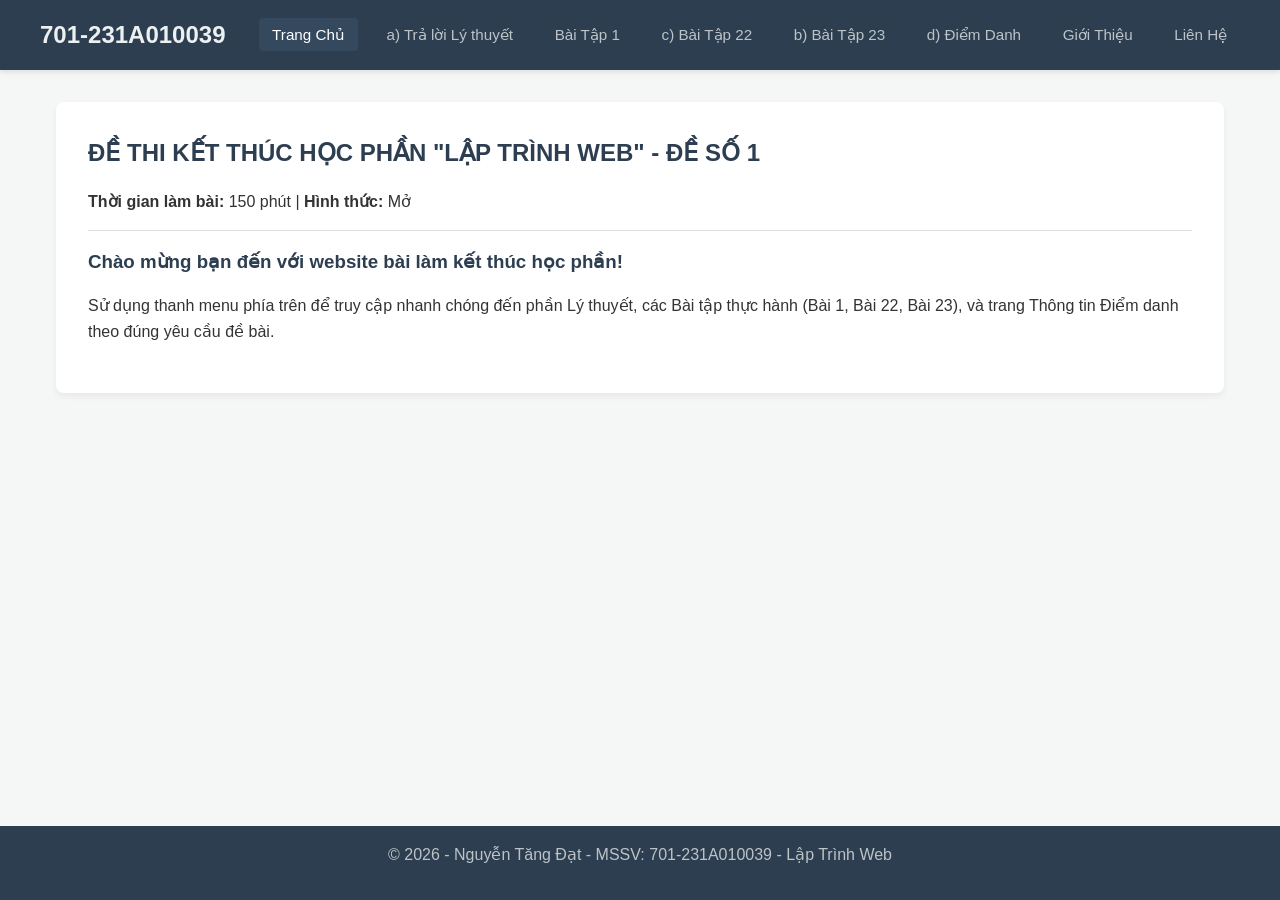
<file: index.html>
<!DOCTYPE html>
<html lang="vi">
<head>
    <meta charset="UTF-8">
    <meta name="viewport" content="width=device-width, initial-scale=1.0">
    <title>Trang Chủ - Đề Thi Lập Trình Web</title>
    <link rel="stylesheet" href="css/style.css">
</head>
<body>
    <header>
        <div class="nav-container">
            <div class="logo">701-231A010039</div>
            <nav>
                <ul>
                    <li><a href="index.html" class="active">Trang Chủ</a></li>
                    <li><a href="lythuyet.html">a) Trả lời Lý thuyết</a></li>
                    <li><a href="baitap01.html">Bài Tập 1</a></li>
                    <li><a href="baitap22.html">c) Bài Tập 22</a></li>
                    <li><a href="baitap23.html">b) Bài Tập 23</a></li>
                    <li><a href="diemdanh.html">d) Điểm Danh</a></li>
                    <li><a href="about.html">Giới Thiệu</a></li>
                    <li><a href="contact.html">Liên Hệ</a></li>
                </ul>
            </nav>
        </div>
    </header>

    <main>
        <section class="card">
            <h1>ĐỀ THI KẾT THÚC HỌC PHẦN "LẬP TRÌNH WEB" - ĐỀ SỐ 1</h1>
            <p><strong>Thời gian làm bài:</strong> 150 phút | <strong>Hình thức:</strong> Mở</p>
            <hr style="margin: 1rem 0; border: 0; border-top: 1px solid #ddd;">
            <h3>Chào mừng bạn đến với website bài làm kết thúc học phần!</h3>
            <p>Sử dụng thanh menu phía trên để truy cập nhanh chóng đến phần Lý thuyết, các Bài tập thực hành (Bài 1, Bài 22, Bài 23), và trang Thông tin Điểm danh theo đúng yêu cầu đề bài.</p>
        </section>
    </main>

    <footer>
        <p>&copy; 2026 - Nguyễn Tăng Đạt - MSSV: 701-231A010039 - Lập Trình Web</p>
    </footer>

    <script src="js/script.js"></script>
</body>
</html>
</file>
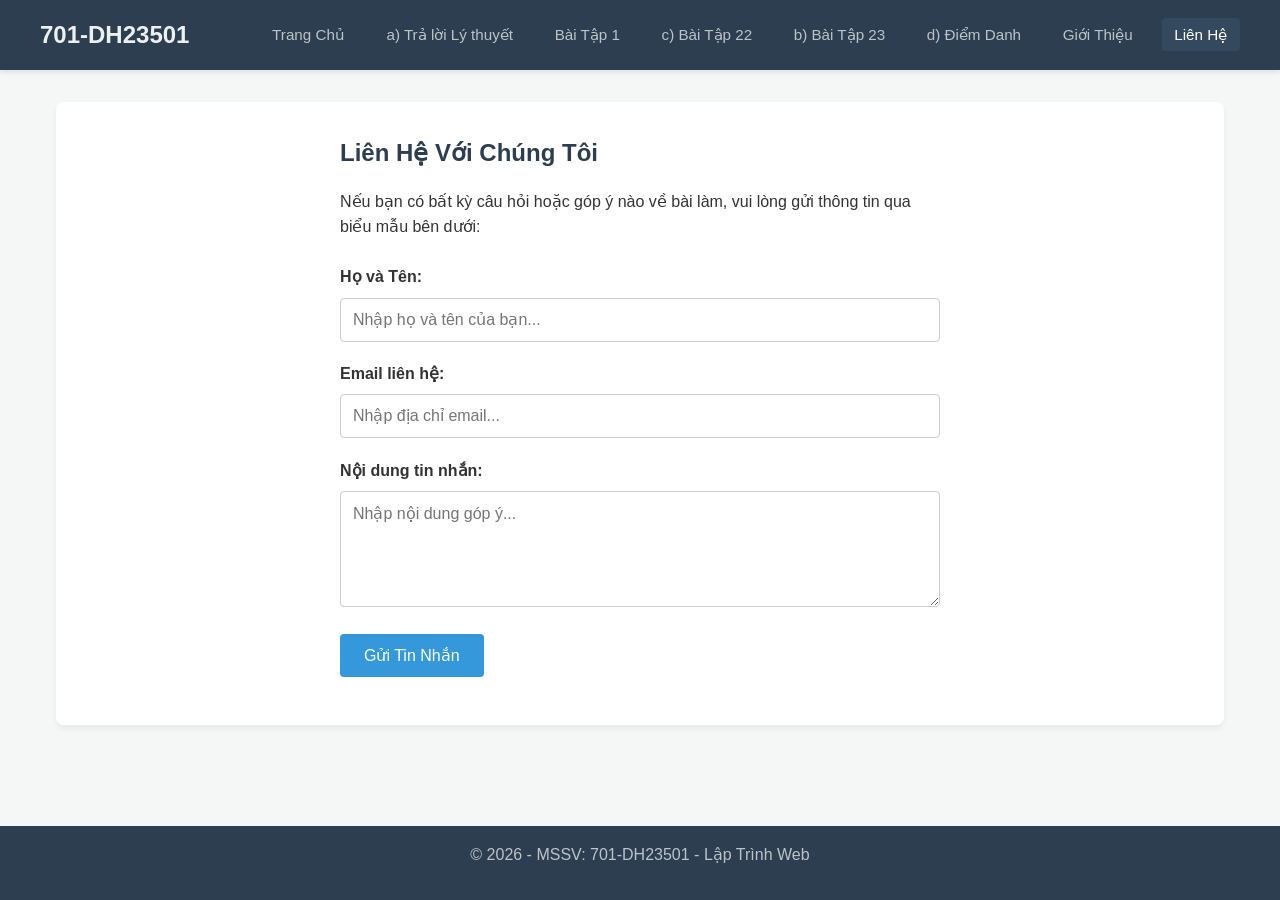
<file: about.html>
<!DOCTYPE html>
<html lang="vi">
<head>
    <meta charset="UTF-8">
    <meta name="viewport" content="width=device-width, initial-scale=1.0">
    <title>Liên Hệ - Đề Thi Lập Trình Web</title>
    <link rel="stylesheet" href="css/style.css">
    <style>
        .contact-wrapper {
            max-width: 600px;
            margin: 0 auto;
        }
    </style>
</head>
<body>
    <header>
        <div class="nav-container">
            <div class="logo">701-DH23501</div>
            <nav>
                <ul>
                    <li><a href="index.html">Trang Chủ</a></li>
                    <li><a href="lythuyet.html">a) Trả lời Lý thuyết</a></li>
                    <li><a href="baitap01.html">Bài Tập 1</a></li>
                    <li><a href="baitap22.html">c) Bài Tập 22</a></li>
                    <li><a href="baitap23.html">b) Bài Tập 23</a></li>
                    <li><a href="diemdanh.html">d) Điểm Danh</a></li>
                    <li><a href="about.html">Giới Thiệu</a></li>
                    <li><a href="contact.html" class="active">Liên Hệ</a></li>
                </ul>
            </nav>
        </div>
    </header>

    <main>
        <section class="card">
            <div class="contact-wrapper">
                <h1>Liên Hệ Với Chúng Tôi</h1>
                <p>Nếu bạn có bất kỳ câu hỏi hoặc góp ý nào về bài làm, vui lòng gửi thông tin qua biểu mẫu bên dưới:</p>
                
                <form id="contactForm" style="margin-top: 1.5rem;">
                    <div class="form-group">
                        <label for="cName">Họ và Tên:</label>
                        <input type="text" id="cName" placeholder="Nhập họ và tên của bạn..." required>
                    </div>
                    <div class="form-group">
                        <label for="cEmail">Email liên hệ:</label>
                        <input type="email" id="cEmail" placeholder="Nhập địa chỉ email..." required>
                    </div>
                    <div class="form-group">
                        <label for="cMessage">Nội dung tin nhắn:</label>
                        <textarea id="cMessage" rows="5" placeholder="Nhập nội dung góp ý..." required style="resize: vertical;"></textarea>
                    </div>
                    <button type="submit">Gửi Tin Nhắn</button>
                    <div id="cSuccess" class="success-msg"></div>
                </form>
            </div>
        </section>
    </main>

    <footer>
        <p>&copy; 2026 - MSSV: 701-DH23501 - Lập Trình Web</p>
    </footer>

    <script>
        const contactForm = document.getElementById("contactForm");
        contactForm.addEventListener("submit", function(e) {
            e.preventDefault();
            // Xử lý mô phỏng gửi thành công
            document.getElementById("cSuccess").textContent = "Cảm ơn bạn! Tin nhắn đã được gửi thành công.";
            contactForm.reset();
        });
    </script>
</body>
</html>
</file>
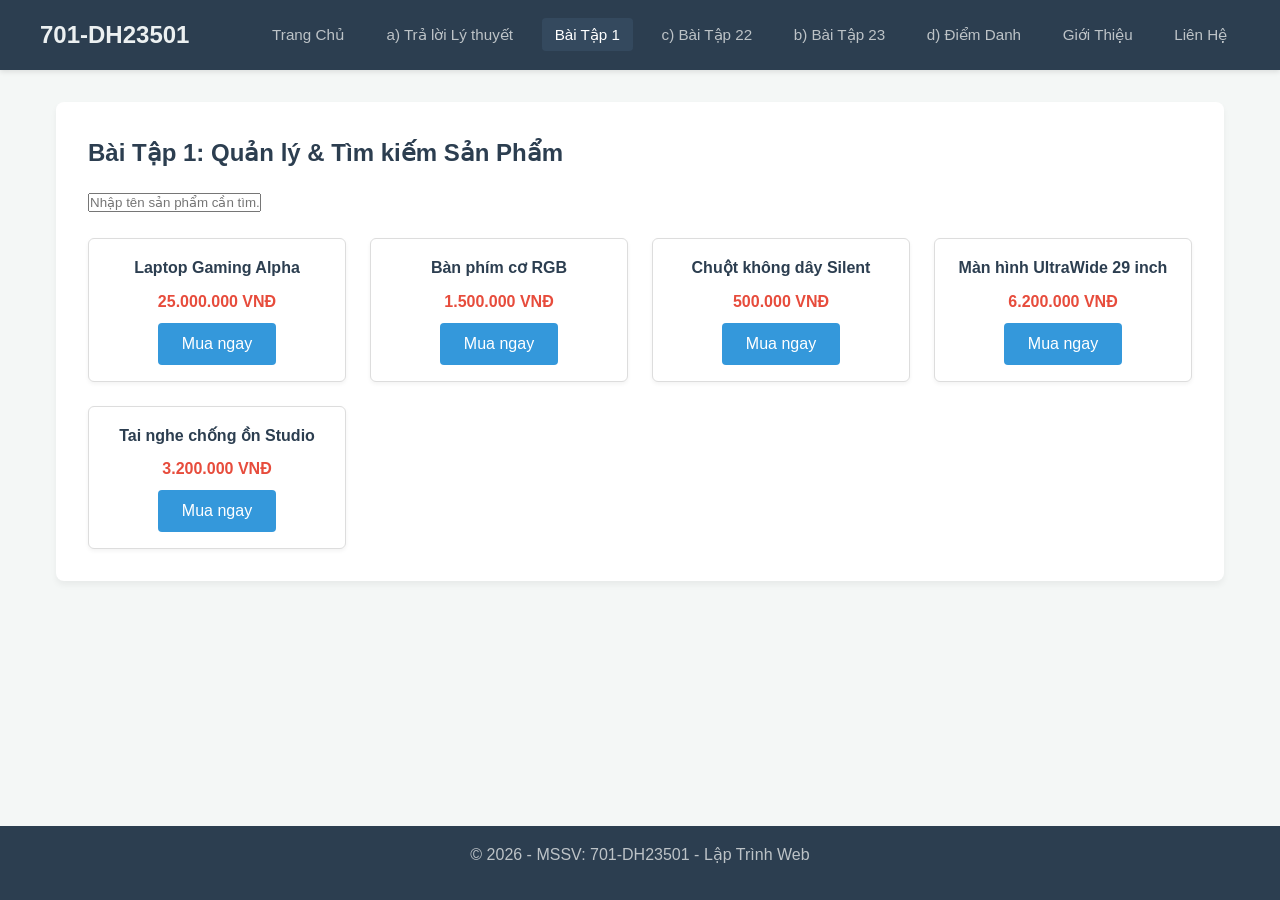
<file: baitap01.html>
<!DOCTYPE html>
<html lang="vi">
<head>
    <meta charset="UTF-8">
    <meta name="viewport" content="width=device-width, initial-scale=1.0">
    <title>Bài Tập 1 - Danh Sách Sản Phẩm</title>
    <link rel="stylesheet" href="css/style.css">
    <style>
        .search-box {
            margin-bottom: 1.5rem;
        }
        .product-grid {
            display: grid;
            grid-template-columns: repeat(auto-fill, minmax(220px, 1fr));
            gap: 1.5rem;
        }
        .product-card {
            background: #fff;
            border: 1px solid #ddd;
            border-radius: 6px;
            padding: 1rem;
            text-align: center;
            box-shadow: 0 2px 4px rgba(0,0,0,0.05);
        }
        .product-card h4 {
            margin-bottom: 0.5rem;
            color: #2c3e50;
        }
        .price {
            color: #e74c3c;
            font-weight: bold;
            margin-bottom: 0.5rem;
        }
    </style>
</head>
<body>
    <header>
        <div class="nav-container">
            <div class="logo">701-DH23501</div>
            <nav>
                <ul>
                    <li><a href="index.html">Trang Chủ</a></li>
                    <li><a href="lythuyet.html">a) Trả lời Lý thuyết</a></li>
                    <li><a href="baitap01.html" class="active">Bài Tập 1</a></li>
                    <li><a href="baitap22.html">c) Bài Tập 22</a></li>
                    <li><a href="baitap23.html">b) Bài Tập 23</a></li>
                    <li><a href="diemdanh.html">d) Điểm Danh</a></li>
                    <li><a href="about.html">Giới Thiệu</a></li>
                    <li><a href="contact.html">Liên Hệ</a></li>
                </ul>
            </nav>
        </div>
    </header>

    <main>
        <section class="card">
            <h1>Bài Tập 1: Quản lý & Tìm kiếm Sản Phẩm</h1>
            <div class="search-box">
                <input type="text" id="searchInput" placeholder="Nhập tên sản phẩm cần tìm...">
            </div>
            <div id="productContainer" class="product-grid"></div>
            <p id="errorMsg" class="error-msg" style="display: none; text-align: center; font-size: 1.1rem; margin-top: 1rem;">Không tìm thấy sản phẩm phù hợp!</p>
        </section>
    </main>

    <footer>
        <p>&copy; 2026 - MSSV: 701-DH23501 - Lập Trình Web</p>
    </footer>

    <script>
        const products = [
            { id: 1, name: "Laptop Gaming Alpha", price: "25.000.000 VNĐ" },
            { id: 2, name: "Bàn phím cơ RGB", price: "1.500.000 VNĐ" },
            { id: 3, name: "Chuột không dây Silent", price: "500.000 VNĐ" },
            { id: 4, name: "Màn hình UltraWide 29 inch", price: "6.200.000 VNĐ" },
            { id: 5, name: "Tai nghe chống ồn Studio", price: "3.200.000 VNĐ" }
        ];

        const searchInput = document.getElementById("searchInput");
        const productContainer = document.getElementById("productContainer");
        const errorMsg = document.getElementById("errorMsg");

        function renderProducts(list) {
            productContainer.innerHTML = "";
            if (list.length === 0) {
                errorMsg.style.display = "block";
                return;
            }
            errorMsg.style.display = "none";
            list.forEach(p => {
                const card = document.createElement("div");
                card.className = "product-card";
                card.innerHTML = `
                    <h4>${escapeHTML(p.name)}</h4>
                    <p class="price">${p.price}</p>
                    <button onclick="alert('Đã thêm ${escapeHTML(p.name)} vào giỏ hàng!')">Mua ngay</button>
                `;
                productContainer.appendChild(card);
            });
        }

        // Xử lý chống XSS đơn giản bằng escape HTML
        function escapeHTML(str) {
            return str.replace(/[&<>'"]/g, 
                tag => ({ '&': '&amp;', '<': '&lt;', '>': '&gt;', "'": '&#39;', '"': '&quot;' }[tag] || tag)
            );
        }

        searchInput.addEventListener("input", function(e) {
            const keyword = e.target.value.trim().toLowerCase();
            const filtered = products.filter(p => p.name.toLowerCase().includes(keyword));
            renderProducts(filtered);
        });

        // Khởi tạo ban đầu
        renderProducts(products);
    </script>
</body>
</html>
</file>
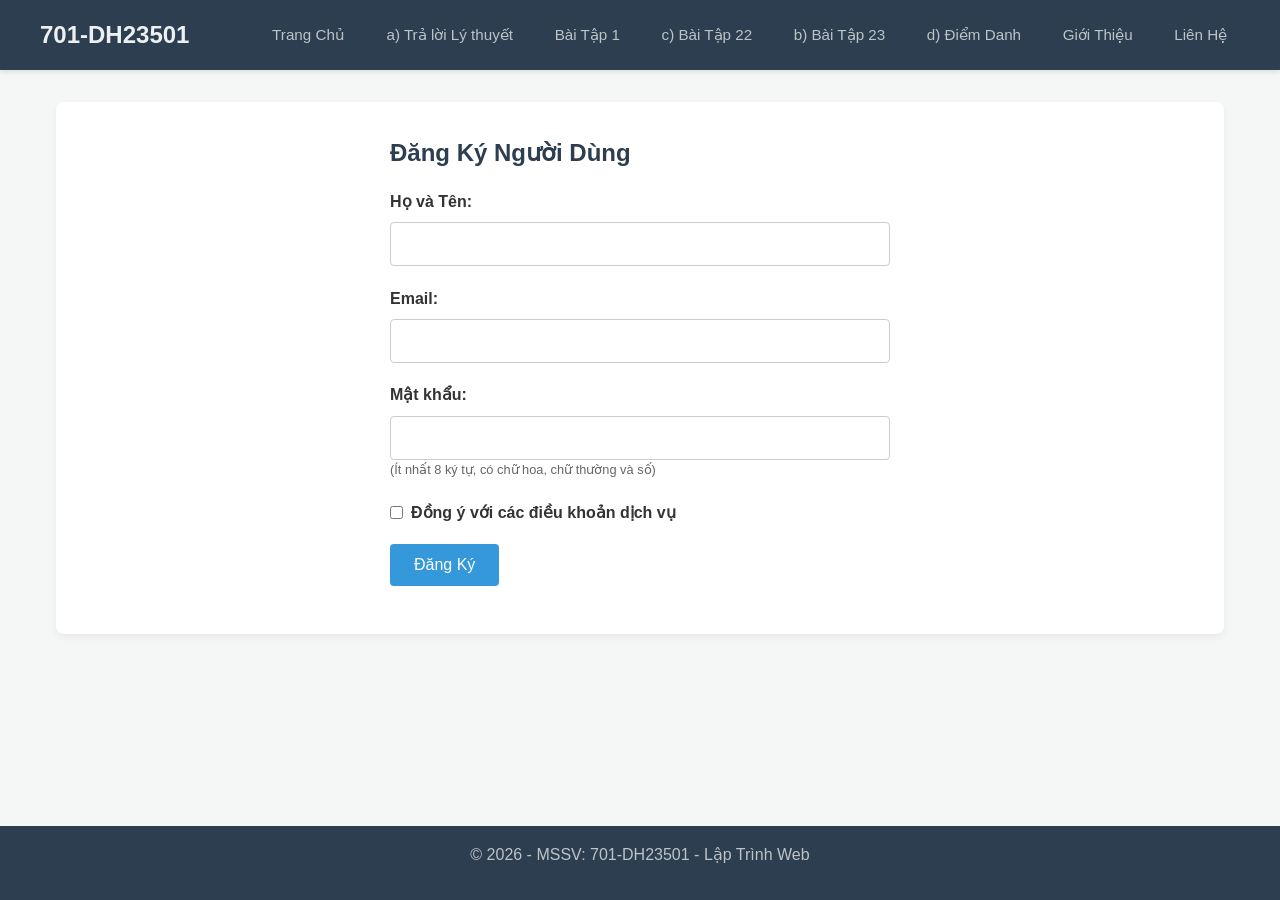
<file: baitap02.html>
<!DOCTYPE html>
<html lang="vi">
<head>
    <meta charset="UTF-8">
    <meta name="viewport" content="width=device-width, initial-scale=1.0">
    <title>Bài Tập 2 - Form Đăng Ký</title>
    <link rel="stylesheet" href="css/style.css">
    <style>
        .form-container {
            max-width: 500px;
            margin: 0 auto;
        }
    </style>
</head>
<body>
    <header>
        <div class="nav-container">
            <div class="logo">701-DH23501</div>
            <nav>
                <ul>
                    <li><a href="index.html">Trang Chủ</a></li>
                    <li><a href="lythuyet.html">a) Trả lời Lý thuyết</a></li>
                    <li><a href="baitap01.html">Bài Tập 1</a></li>
                    <li><a href="baitap22.html">c) Bài Tập 22</a></li>
                    <li><a href="baitap23.html">b) Bài Tập 23</a></li>
                    <li><a href="diemdanh.html">d) Điểm Danh</a></li>
                    <li><a href="about.html">Giới Thiệu</a></li>
                    <li><a href="contact.html">Liên Hệ</a></li>
                </ul>
            </nav>
        </div>
    </header>

    <main>
        <section class="card">
            <div class="form-container">
                <h1>Đăng Ký Người Dùng</h1>
                <form id="regForm">
                    <div class="form-group">
                        <label for="fullname">Họ và Tên:</label>
                        <input type="text" id="fullname" required>
                    </div>
                    <div class="form-group">
                        <label for="email">Email:</label>
                        <input type="email" id="email" required>
                        <div id="emailErr" class="error-msg"></div>
                    </div>
                    <div class="form-group">
                        <label for="password">Mật khẩu:</label>
                        <input type="password" id="password" required>
                        <div style="font-size: 0.8rem; color: #666;">(Ít nhất 8 ký tự, có chữ hoa, chữ thường và số)</div>
                        <div id="passErr" class="error-msg"></div>
                    </div>
                    <div class="form-group" style="display: flex; align-items: center; gap: 0.5rem;">
                        <input type="checkbox" id="terms" style="width: auto;">
                        <label for="terms" style="margin-bottom: 0;">Đồng ý với các điều khoản dịch vụ</label>
                    </div>
                    <button type="submit">Đăng Ký</button>
                    <div id="successMsg" class="success-msg"></div>
                </form>
            </div>
        </section>
    </main>

    <footer>
        <p>&copy; 2026 - MSSV: 701-DH23501 - Lập Trình Web</p>
    </footer>

    <script>
        const regForm = document.getElementById("regForm");
        regForm.addEventListener("submit", function(e) {
            e.preventDefault();
            const name = document.getElementById("fullname").value.trim();
            const email = document.getElementById("email").value.trim();
            const password = document.getElementById("password").value;
            const terms = document.getElementById("terms").checked;

            document.getElementById("emailErr").textContent = "";
            document.getElementById("passErr").textContent = "";
            document.getElementById("successMsg").textContent = "";

            // Validate email cơ bản
            const emailRegex = /^[^\s@]+@[^\s@]+\.[^\s@]+$/;
            if (!emailRegex.test(email)) {
                document.getElementById("emailErr").textContent = "Email không hợp lệ!";
                return;
            }

            // Validate password: ít nhất 8 ký tự, có chữ hoa, chữ thường, số
            const passRegex = /^(?=.*[a-z])(?=.*[A-Z])(?=.*\d).{8,}$/;
            if (!passRegex.test(password)) {
                document.getElementById("passErr").textContent = "Mật khẩu phải từ 8 ký tự trở lên, gồm chữ hoa, chữ thường và số!";
                return;
            }

            if (!terms) {
                alert("Vui lòng đồng ý với điều khoản dịch vụ!");
                return;
            }

            // Lưu LocalStorage (bảo mật dữ liệu cục bộ, tránh lưu mật khẩu dạng plaintext tuyệt đối trong môi trường thực tế)
            const userData = { name, email, password: btoa(password) }; // mã hóa base64 minh họa
            localStorage.setItem("registeredUser", JSON.stringify(userData));

            document.getElementById("successMsg").textContent = "Đăng ký thành công và đã lưu vào LocalStorage!";
            regForm.reset();
        });
    </script>
</body>
</html>
</file>
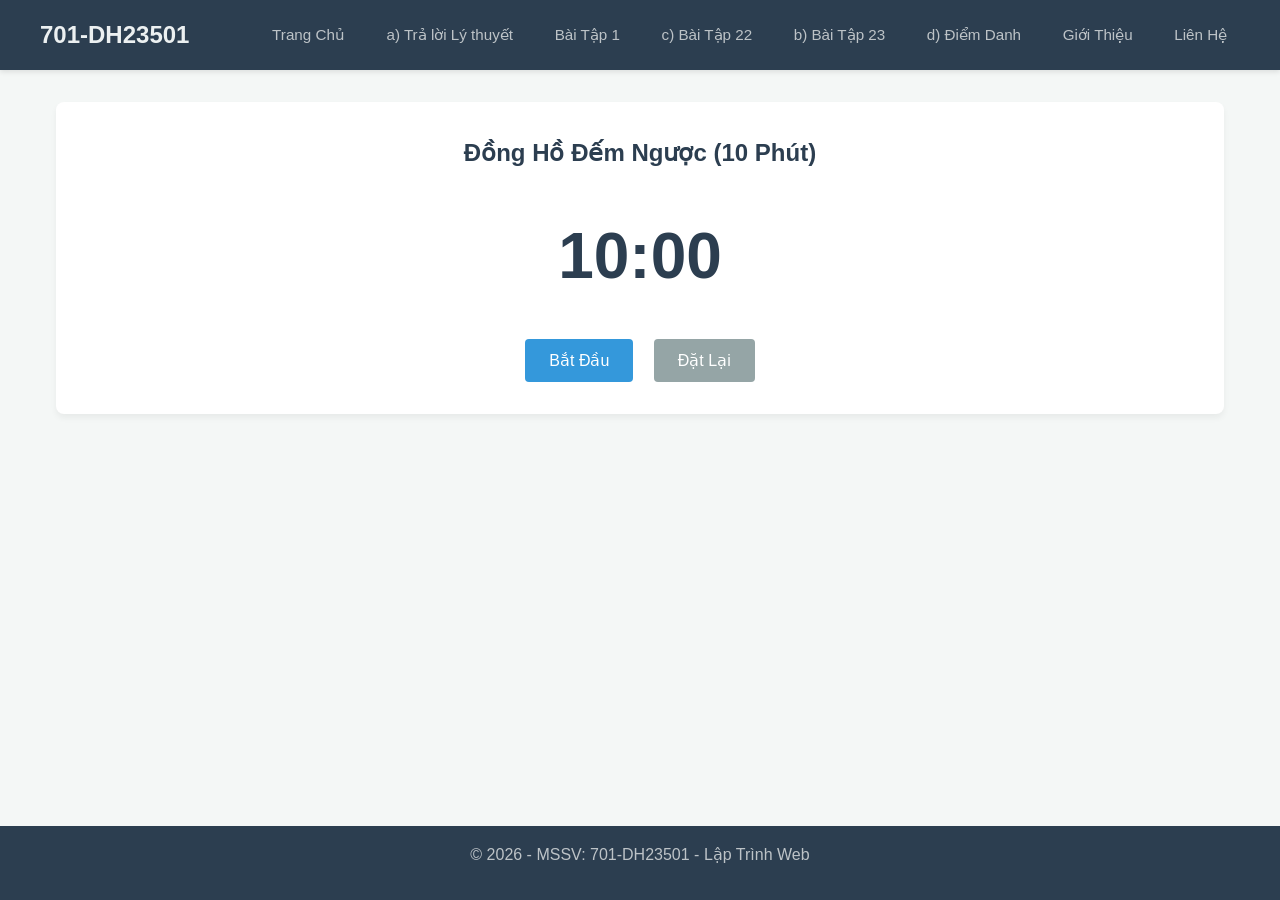
<file: baitap03.html>
<!DOCTYPE html>
<html lang="vi">
<head>
    <meta charset="UTF-8">
    <meta name="viewport" content="width=device-width, initial-scale=1.0">
    <title>Bài Tập 3 - Countdown Timer</title>
    <link rel="stylesheet" href="css/style.css">
    <style>
        .timer-display {
            font-size: 4rem;
            font-weight: bold;
            text-align: center;
            color: #2c3e50;
            margin: 2rem 0;
        }
        /* Animation khi thời gian dưới 1 phút (< 60s) */
        @keyframes pulseWarning {
            0% { color: #e74c3c; transform: scale(1); }
            50% { color: #c0392b; transform: scale(1.05); }
            100% { color: #e74c3c; transform: scale(1); }
        }
        .warning-anim {
            animation: pulseWarning 1s infinite;
        }
        /* Modal Popup */
        .modal {
            display: none;
            position: fixed;
            z-index: 1000;
            left: 0; top: 0; width: 100%; height: 100%;
            background-color: rgba(0,0,0,0.5);
            justify-content: center;
            align-items: center;
        }
        .modal-content {
            background: white;
            padding: 2rem;
            border-radius: 8px;
            text-align: center;
            max-width: 400px;
            width: 100%;
        }
    </style>
</head>
<body>
    <header>
        <div class="nav-container">
            <div class="logo">701-DH23501</div>
            <nav>
                <ul>
                    <li><a href="index.html">Trang Chủ</a></li>
                    <li><a href="lythuyet.html">a) Trả lời Lý thuyết</a></li>
                    <li><a href="baitap01.html">Bài Tập 1</a></li>
                    <li><a href="baitap22.html">c) Bài Tập 22</a></li>
                    <li><a href="baitap23.html">b) Bài Tập 23</a></li>
                    <li><a href="diemdanh.html">d) Điểm Danh</a></li>
                    <li><a href="about.html">Giới Thiệu</a></li>
                    <li><a href="contact.html">Liên Hệ</a></li>
                </ul>
            </nav>
        </div>
    </header>

    <main>
        <section class="card" style="text-align: center;">
            <h1>Đồng Hồ Đếm Ngược (10 Phút)</h1>
            <div id="timer" class="timer-display">10:00</div>
            <button id="startBtn">Bắt Đầu</button>
            <button id="resetBtn" style="background-color: #95a5a6; margin-left: 1rem;">Đặt Lại</button>
        </section>
    </main>

    <!-- Modal thông báo hết giờ -->
    <div id="timeUpModal" class="modal">
        <div class="modal-content">
            <h2>Hết Giờ!</h2>
            <p>Thời gian làm bài đã kết thúc.</p>
            <button onclick="location.reload()">Làm lại</button>
        </div>
    </div>

    <footer>
        <p>&copy; 2026 - MSSV: 701-DH23501 - Lập Trình Web</p>
    </footer>

    <script>
        let totalSeconds = 10 * 60; // 10 phút
        let timerInterval = null;
        const timerDisplay = document.getElementById("timer");
        const startBtn = document.getElementById("startBtn");
        const resetBtn = document.getElementById("resetBtn");
        const timeUpModal = document.getElementById("timeUpModal");

        function formatTime(secs) {
            const minutes = Math.floor(secs / 60);
            const seconds = secs % 60;
            return `${String(minutes).padStart(2, '0')}:${String(seconds).padStart(2, '0')}`;
        }

        function startTimer() {
            if (timerInterval) return; // Tránh tạo nhiều interval gây memory leak
            timerInterval = setInterval(() => {
                if (totalSeconds > 0) {
                    totalSeconds--;
                    timerDisplay.textContent = formatTime(totalSeconds);
                    if (totalSeconds < 60) {
                        timerDisplay.classList.add("warning-anim");
                    }
                } else {
                    clearInterval(timerInterval);
                    timerInterval = null;
                    timeUpModal.style.display = "flex";
                }
            }, 1000);
        }

        startBtn.addEventListener("click", startTimer);
        resetBtn.addEventListener("click", () => {
            clearInterval(timerInterval);
            timerInterval = null;
            totalSeconds = 10 * 60;
            timerDisplay.textContent = formatTime(totalSeconds);
            timerDisplay.classList.remove("warning-anim");
            timeUpModal.style.display = "none";
        });
    </script>
</body>
</html>
</file>
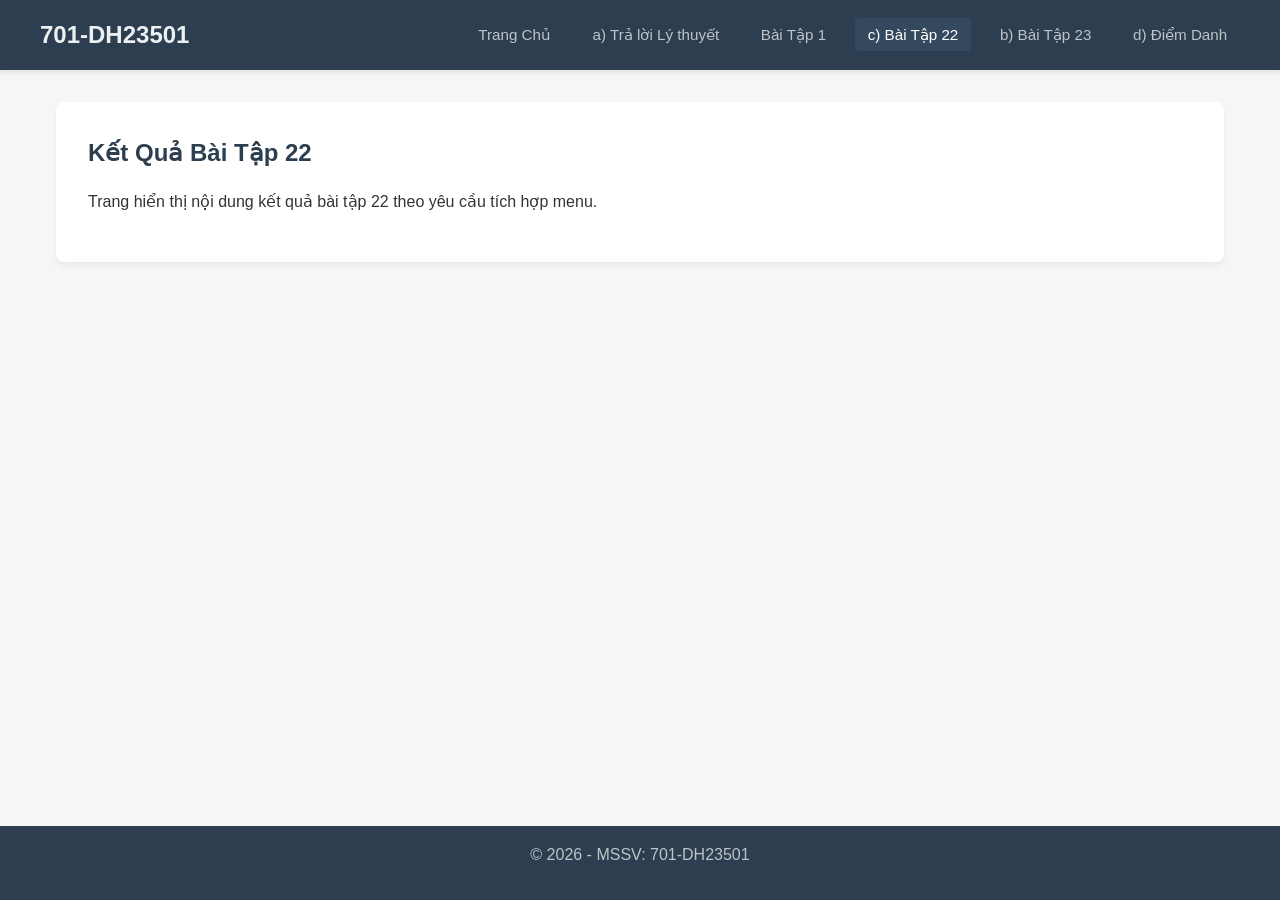
<file: baitap22.html>
<!DOCTYPE html>
<html lang="vi">
<head>
    <meta charset="UTF-8">
    <title>Bài Tập 22</title>
    <link rel="stylesheet" href="css/style.css">
</head>
<body>
    <header>
        <div class="nav-container">
            <div class="logo">701-DH23501</div>
            <nav>
                <ul>
                    <li><a href="index.html">Trang Chủ</a></li>
                    <li><a href="lythuyet.html">a) Trả lời Lý thuyết</a></li>
                    <li><a href="baitap01.html">Bài Tập 1</a></li>
                    <li><a href="baitap22.html" class="active">c) Bài Tập 22</a></li>
                    <li><a href="baitap23.html">b) Bài Tập 23</a></li>
                    <li><a href="diemdanh.html">d) Điểm Danh</a></li>
                </ul>
            </nav>
        </div>
    </header>
    <main>
        <section class="card">
            <h1>Kết Quả Bài Tập 22</h1>
            <p>Trang hiển thị nội dung kết quả bài tập 22 theo yêu cầu tích hợp menu.</p>
        </section>
    </main>
    <footer><p>&copy; 2026 - MSSV: 701-DH23501</p></footer>
</body>
</html>
</file>
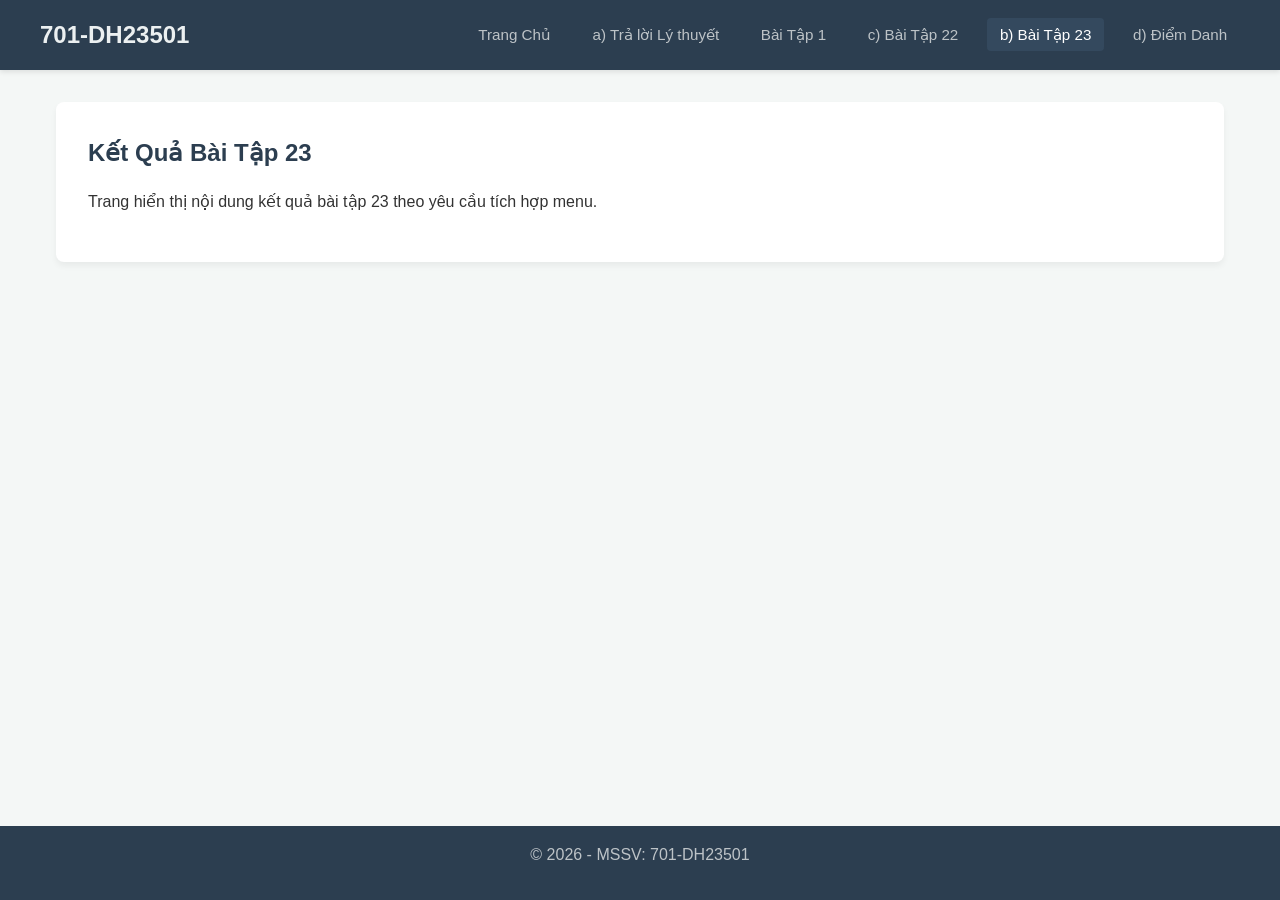
<file: baitap23.html>
<!DOCTYPE html>
<html lang="vi">
<head>
    <meta charset="UTF-8">
    <title>Bài Tập 23</title>
    <link rel="stylesheet" href="css/style.css">
</head>
<body>
    <header>
        <div class="nav-container">
            <div class="logo">701-DH23501</div>
            <nav>
                <ul>
                    <li><a href="index.html">Trang Chủ</a></li>
                    <li><a href="lythuyet.html">a) Trả lời Lý thuyết</a></li>
                    <li><a href="baitap01.html">Bài Tập 1</a></li>
                    <li><a href="baitap22.html">c) Bài Tập 22</a></li>
                    <li><a href="baitap23.html" class="active">b) Bài Tập 23</a></li>
                    <li><a href="diemdanh.html">d) Điểm Danh</a></li>
                </ul>
            </nav>
        </div>
    </header>
    <main>
        <section class="card">
            <h1>Kết Quả Bài Tập 23</h1>
            <p>Trang hiển thị nội dung kết quả bài tập 23 theo yêu cầu tích hợp menu.</p>
        </section>
    </main>
    <footer><p>&copy; 2026 - MSSV: 701-DH23501</p></footer>
</body>
</html>
</file>
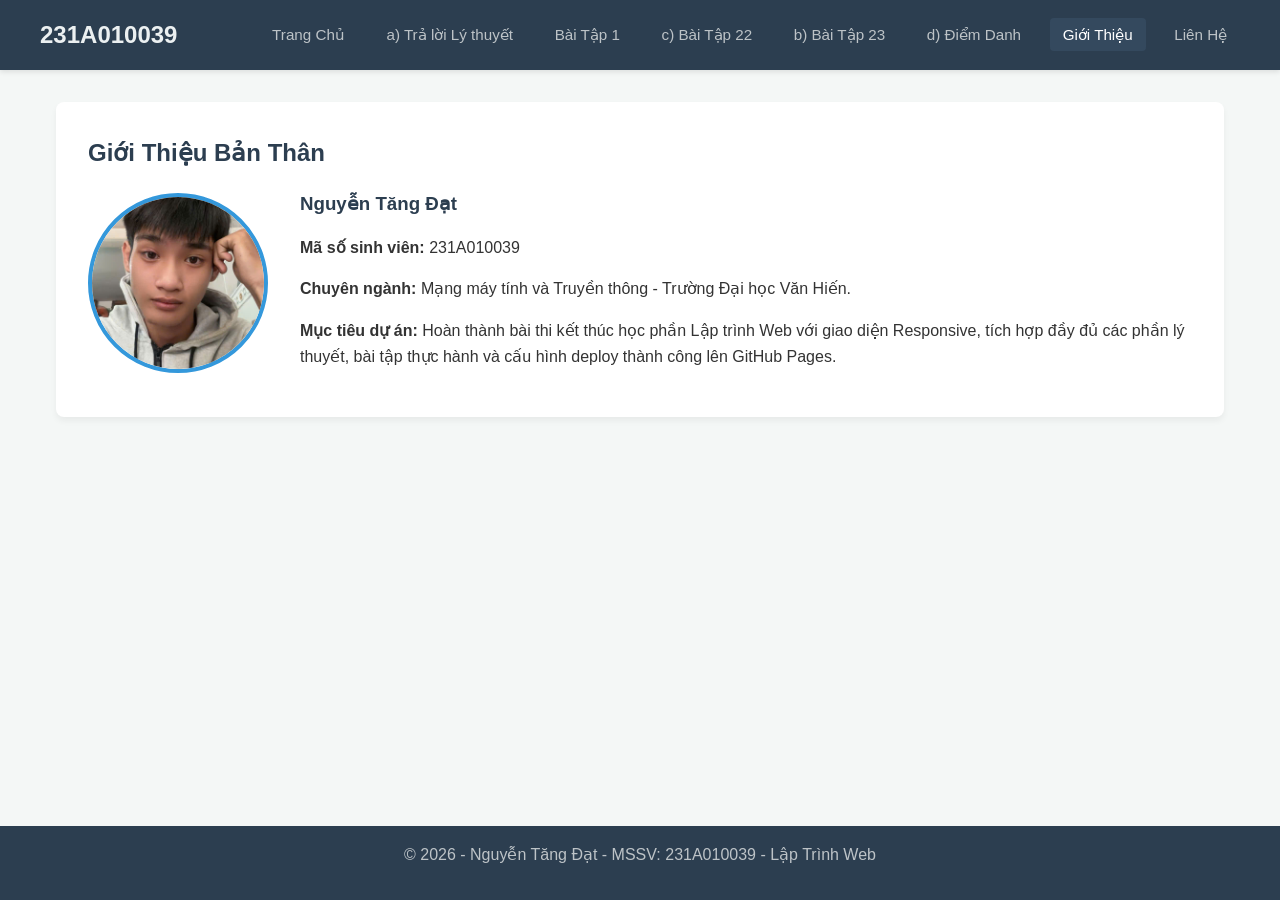
<file: contact.html>
<!DOCTYPE html>
<html lang="vi">
<head>
    <meta charset="UTF-8">
    <meta name="viewport" content="width=device-width, initial-scale=1.0">
    <title>Giới Thiệu - Đề Thi Lập Trình Web</title>
    <link rel="stylesheet" href="css/style.css">
    <style>
        .about-container {
            display: flex;
            gap: 2rem;
            align-items: center;
            flex-wrap: wrap;
        }
        .about-avatar img {
            width: 180px;
            height: 180px;
            border-radius: 50%;
            object-fit: cover;
            border: 4px solid #3498db;
        }
        .about-info {
            flex: 1;
            min-width: 280px;
        }
    </style>
</head>
<body>
    <header>
        <div class="nav-container">
            <div class="logo">231A010039</div>
            <nav>
                <ul>
                    <li><a href="index.html">Trang Chủ</a></li>
                    <li><a href="lythuyet.html">a) Trả lời Lý thuyết</a></li>
                    <li><a href="baitap01.html">Bài Tập 1</a></li>
                    <li><a href="baitap22.html">c) Bài Tập 22</a></li>
                    <li><a href="baitap23.html">b) Bài Tập 23</a></li>
                    <li><a href="diemdanh.html">d) Điểm Danh</a></li>
                    <li><a href="about.html" class="active">Giới Thiệu</a></li>
                    <li><a href="contact.html">Liên Hệ</a></li>
                </ul>
            </nav>
        </div>
    </header>

    <main>
        <section class="card">
            <h1>Giới Thiệu Bản Thân</h1>
            <div class="about-container">
                <div class="about-avatar">
                    <!-- Đảm bảo bạn đã thêm file ảnh avatar.jpg vào thư mục images/ -->
                    <img src="images/avatar.jpg" alt="Avatar Nguyễn Tăng Đạt">
                </div>
                <div class="about-info">
                    <h3>Nguyễn Tăng Đạt</h3>
                    <p><strong>Mã số sinh viên:</strong> 231A010039</p>
                    <p><strong>Chuyên ngành:</strong> Mạng máy tính và Truyền thông - Trường Đại học Văn Hiến.</p>
                    <p><strong>Mục tiêu dự án:</strong> Hoàn thành bài thi kết thúc học phần Lập trình Web với giao diện Responsive, tích hợp đầy đủ các phần lý thuyết, bài tập thực hành và cấu hình deploy thành công lên GitHub Pages.</p>
                </div>
            </div>
        </section>
    </main>

    <footer>
        <p>&copy; 2026 - Nguyễn Tăng Đạt - MSSV: 231A010039 - Lập Trình Web</p>
    </footer>
</body>
</html>
</file>
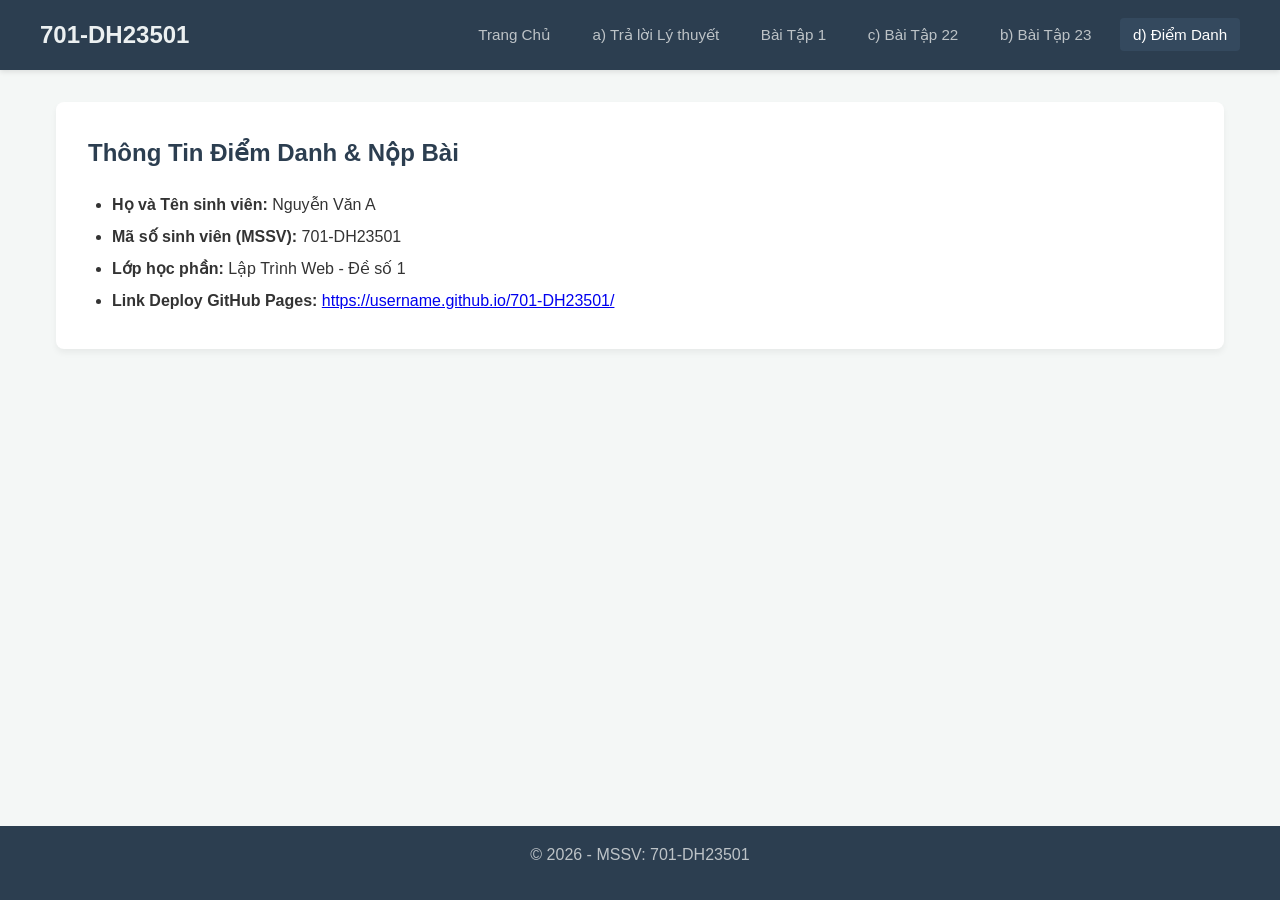
<file: diemdanh.html>
<!DOCTYPE html>
<html lang="vi">
<head>
    <meta charset="UTF-8">
    <title>Thông Tin Điểm Danh</title>
    <link rel="stylesheet" href="css/style.css">
</head>
<body>
    <header>
        <div class="nav-container">
            <div class="logo">701-DH23501</div>
            <nav>
                <ul>
                    <li><a href="index.html">Trang Chủ</a></li>
                    <li><a href="lythuyet.html">a) Trả lời Lý thuyết</a></li>
                    <li><a href="baitap01.html">Bài Tập 1</a></li>
                    <li><a href="baitap22.html">c) Bài Tập 22</a></li>
                    <li><a href="baitap23.html">b) Bài Tập 23</a></li>
                    <li><a href="diemdanh.html" class="active">d) Điểm Danh</a></li>
                </ul>
            </nav>
        </div>
    </header>
    <main>
        <section class="card">
            <h1>Thông Tin Điểm Danh & Nộp Bài</h1>
            <ul style="line-height: 2rem; margin-left: 1.5rem;">
                <li><strong>Họ và Tên sinh viên:</strong> Nguyễn Văn A</li>
                <li><strong>Mã số sinh viên (MSSV):</strong> 701-DH23501</li>
                <li><strong>Lớp học phần:</strong> Lập Trình Web - Đề số 1</li>
                <li><strong>Link Deploy GitHub Pages:</strong> <a href="https://username.github.io/701-DH23501/" target="_blank">https://username.github.io/701-DH23501/</a></li>
            </ul>
        </section>
    </main>
    <footer><p>&copy; 2026 - MSSV: 701-DH23501</p></footer>
</body>
</html>
</file>
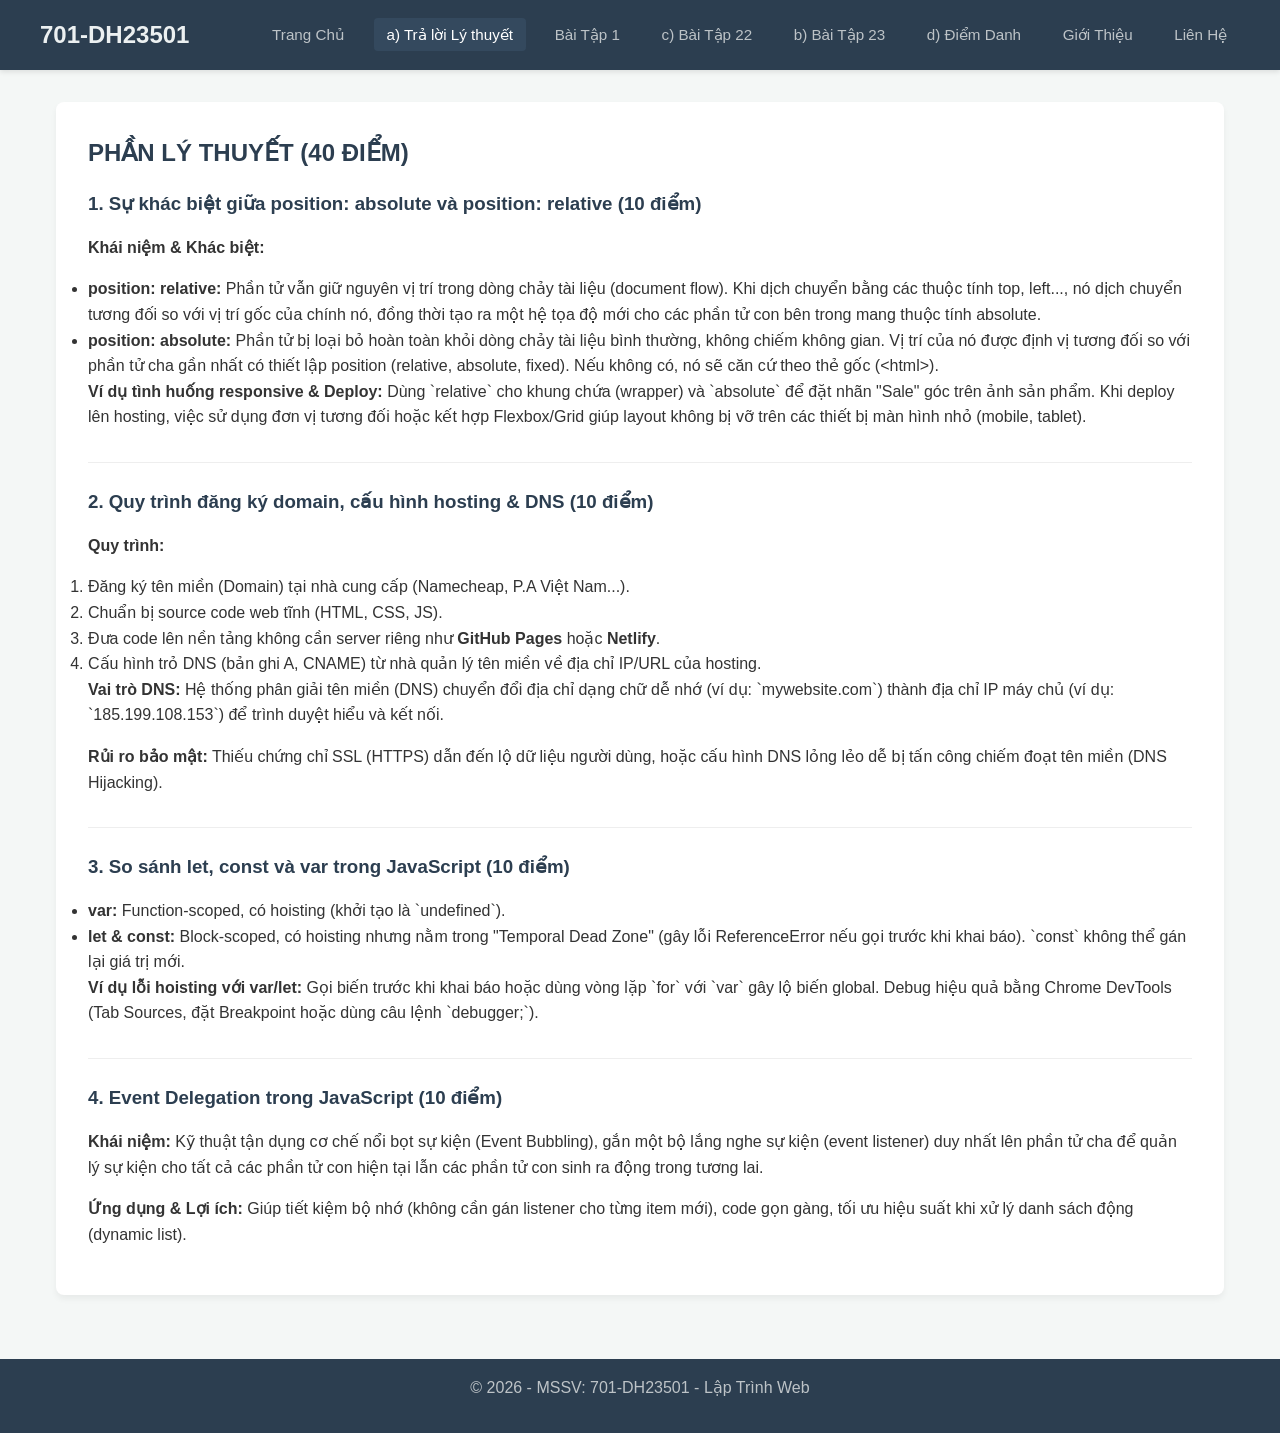
<file: lythuyet.html>
<!DOCTYPE html>
<html lang="vi">
<head>
    <meta charset="UTF-8">
    <meta name="viewport" content="width=device-width, initial-scale=1.0">
    <title>Phần Lý thuyết - Đề Thi Lập Trình Web</title>
    <link rel="stylesheet" href="css/style.css">
</head>
<body>
    <header>
        <div class="nav-container">
            <div class="logo">701-DH23501</div>
            <nav>
                <ul>
                    <li><a href="index.html">Trang Chủ</a></li>
                    <li><a href="lythuyet.html" class="active">a) Trả lời Lý thuyết</a></li>
                    <li><a href="baitap01.html">Bài Tập 1</a></li>
                    <li><a href="baitap22.html">c) Bài Tập 22</a></li>
                    <li><a href="baitap23.html">b) Bài Tập 23</a></li>
                    <li><a href="diemdanh.html">d) Điểm Danh</a></li>
                    <li><a href="about.html">Giới Thiệu</a></li>
                    <li><a href="contact.html">Liên Hệ</a></li>
                </ul>
            </nav>
        </div>
    </header>

    <main>
        <section class="card">
            <h1>PHẦN LÝ THUYẾT (40 ĐIỂM)</h1>

            <!-- Câu 1 -->
            <div style="margin-bottom: 2rem;">
                <h3>1. Sự khác biệt giữa position: absolute và position: relative (10 điểm)</h3>
                <p><strong>Khái niệm & Khác biệt:</strong></p>
                <ul>
                    <li><strong>position: relative:</strong> Phần tử vẫn giữ nguyên vị trí trong dòng chảy tài liệu (document flow). Khi dịch chuyển bằng các thuộc tính top, left..., nó dịch chuyển tương đối so với vị trí gốc của chính nó, đồng thời tạo ra một hệ tọa độ mới cho các phần tử con bên trong mang thuộc tính absolute.</li>
                    <li><strong>position: absolute:</strong> Phần tử bị loại bỏ hoàn toàn khỏi dòng chảy tài liệu bình thường, không chiếm không gian. Vị trí của nó được định vị tương đối so với phần tử cha gần nhất có thiết lập position (relative, absolute, fixed). Nếu không có, nó sẽ căn cứ theo thẻ gốc (&lt;html&gt;).</li>
                </ul>
                <p><strong>Ví dụ tình huống responsive & Deploy:</strong> Dùng `relative` cho khung chứa (wrapper) và `absolute` để đặt nhãn "Sale" góc trên ảnh sản phẩm. Khi deploy lên hosting, việc sử dụng đơn vị tương đối hoặc kết hợp Flexbox/Grid giúp layout không bị vỡ trên các thiết bị màn hình nhỏ (mobile, tablet).</p>
            </div>
            <hr style="margin: 1.5rem 0; border: 0; border-top: 1px solid #eee;">

            <!-- Câu 2 -->
            <div style="margin-bottom: 2rem;">
                <h3>2. Quy trình đăng ký domain, cấu hình hosting & DNS (10 điểm)</h3>
                <p><strong>Quy trình:</strong></p>
                <ol>
                    <li>Đăng ký tên miền (Domain) tại nhà cung cấp (Namecheap, P.A Việt Nam...).</li>
                    <li>Chuẩn bị source code web tĩnh (HTML, CSS, JS).</li>
                    <li>Đưa code lên nền tảng không cần server riêng như <strong>GitHub Pages</strong> hoặc <strong>Netlify</strong>.</li>
                    <li>Cấu hình trỏ DNS (bản ghi A, CNAME) từ nhà quản lý tên miền về địa chỉ IP/URL của hosting.</li>
                </ol>
                <p><strong>Vai trò DNS:</strong> Hệ thống phân giải tên miền (DNS) chuyển đổi địa chỉ dạng chữ dễ nhớ (ví dụ: `mywebsite.com`) thành địa chỉ IP máy chủ (ví dụ: `185.199.108.153`) để trình duyệt hiểu và kết nối.</p>
                <p><strong>Rủi ro bảo mật:</strong> Thiếu chứng chỉ SSL (HTTPS) dẫn đến lộ dữ liệu người dùng, hoặc cấu hình DNS lỏng lẻo dễ bị tấn công chiếm đoạt tên miền (DNS Hijacking).</p>
            </div>
            <hr style="margin: 1.5rem 0; border: 0; border-top: 1px solid #eee;">

            <!-- Câu 3 -->
            <div style="margin-bottom: 2rem;">
                <h3>3. So sánh let, const và var trong JavaScript (10 điểm)</h3>
                <ul>
                    <li><strong>var:</strong> Function-scoped, có hoisting (khởi tạo là `undefined`).</li>
                    <li><strong>let & const:</strong> Block-scoped, có hoisting nhưng nằm trong "Temporal Dead Zone" (gây lỗi ReferenceError nếu gọi trước khi khai báo). `const` không thể gán lại giá trị mới.</li>
                </ul>
                <p><strong>Ví dụ lỗi hoisting với var/let:</strong> Gọi biến trước khi khai báo hoặc dùng vòng lặp `for` với `var` gây lộ biến global. Debug hiệu quả bằng Chrome DevTools (Tab Sources, đặt Breakpoint hoặc dùng câu lệnh `debugger;`).</p>
            </div>
            <hr style="margin: 1.5rem 0; border: 0; border-top: 1px solid #eee;">

            <!-- Câu 4 -->
            <div>
                <h3>4. Event Delegation trong JavaScript (10 điểm)</h3>
                <p><strong>Khái niệm:</strong> Kỹ thuật tận dụng cơ chế nổi bọt sự kiện (Event Bubbling), gắn một bộ lắng nghe sự kiện (event listener) duy nhất lên phần tử cha để quản lý sự kiện cho tất cả các phần tử con hiện tại lẫn các phần tử con sinh ra động trong tương lai.</p>
                <p><strong>Ứng dụng & Lợi ích:</strong> Giúp tiết kiệm bộ nhớ (không cần gán listener cho từng item mới), code gọn gàng, tối ưu hiệu suất khi xử lý danh sách động (dynamic list).</p>
            </div>
        </section>
    </main>

    <footer>
        <p>&copy; 2026 - MSSV: 701-DH23501 - Lập Trình Web</p>
    </footer>
</body>
</html>
</file>
<file: css/style.css>
/* Reset & Base Styles */
* {
    margin: 0;
    padding: 0;
    box-sizing: border-box;
    font-family: 'Segoe UI', Tahoma, Geneva, Verdana, sans-serif;
}

body {
    background-color: #f4f7f6;
    color: #333;
    line-height: 1.6;
    display: flex;
    flex-direction: column;
    min-height: 100vh;
}

/* Header & Navigation */
header {
    background-color: #2c3e50;
    color: #fff;
    padding: 1rem 2rem;
    box-shadow: 0 2px 5px rgba(0,0,0,0.1);
}

.nav-container {
    max-width: 1200px;
    margin: 0 auto;
    display: flex;
    justify-content: space-between;
    align-items: center;
    flex-wrap: wrap;
}

.logo {
    font-size: 1.5rem;
    font-weight: bold;
    color: #ecf0f1;
}

nav ul {
    list-style: none;
    display: flex;
    gap: 1rem;
    flex-wrap: wrap;
}

nav ul li a {
    color: #bdc3c7;
    text-decoration: none;
    padding: 0.5rem 0.8rem;
    border-radius: 4px;
    transition: all 0.3s ease;
    font-size: 0.95rem;
}

nav ul li a:hover, nav ul li a.active {
    color: #fff;
    background-color: #34495e;
}

/* Main Container */
main {
    max-width: 1200px;
    margin: 2rem auto;
    padding: 0 1rem;
    flex: 1;
    width: 100%;
}

/* Cards & Sections */
.card {
    background: #fff;
    padding: 2rem;
    border-radius: 8px;
    box-shadow: 0 4px 6px rgba(0,0,0,0.05);
    margin-bottom: 2rem;
}

h1, h2, h3 {
    color: #2c3e50;
    margin-bottom: 1rem;
}

p {
    margin-bottom: 1rem;
}

/* Footer */
footer {
    background-color: #2c3e50;
    color: #bdc3c7;
    text-align: center;
    padding: 1rem;
    margin-top: auto;
}

/* Form & Input Components */
.form-group {
    margin-bottom: 1.2rem;
}

.form-group label {
    display: block;
    margin-bottom: 0.5rem;
    font-weight: 600;
}

.form-group input, .form-group textarea {
    width: 100%;
    padding: 0.75rem;
    border: 1px solid #ccc;
    border-radius: 4px;
    font-size: 1rem;
}

button {
    background-color: #3498db;
    color: white;
    padding: 0.75rem 1.5rem;
    border: none;
    border-radius: 4px;
    cursor: pointer;
    font-size: 1rem;
    transition: background 0.3s;
}

button:hover {
    background-color: #2980b9;
}

.error-msg {
    color: #e74c3c;
    font-size: 0.85rem;
    margin-top: 0.3rem;
}

.success-msg {
    color: #27ae60;
    font-weight: bold;
    margin-top: 1rem;
}
</file>
